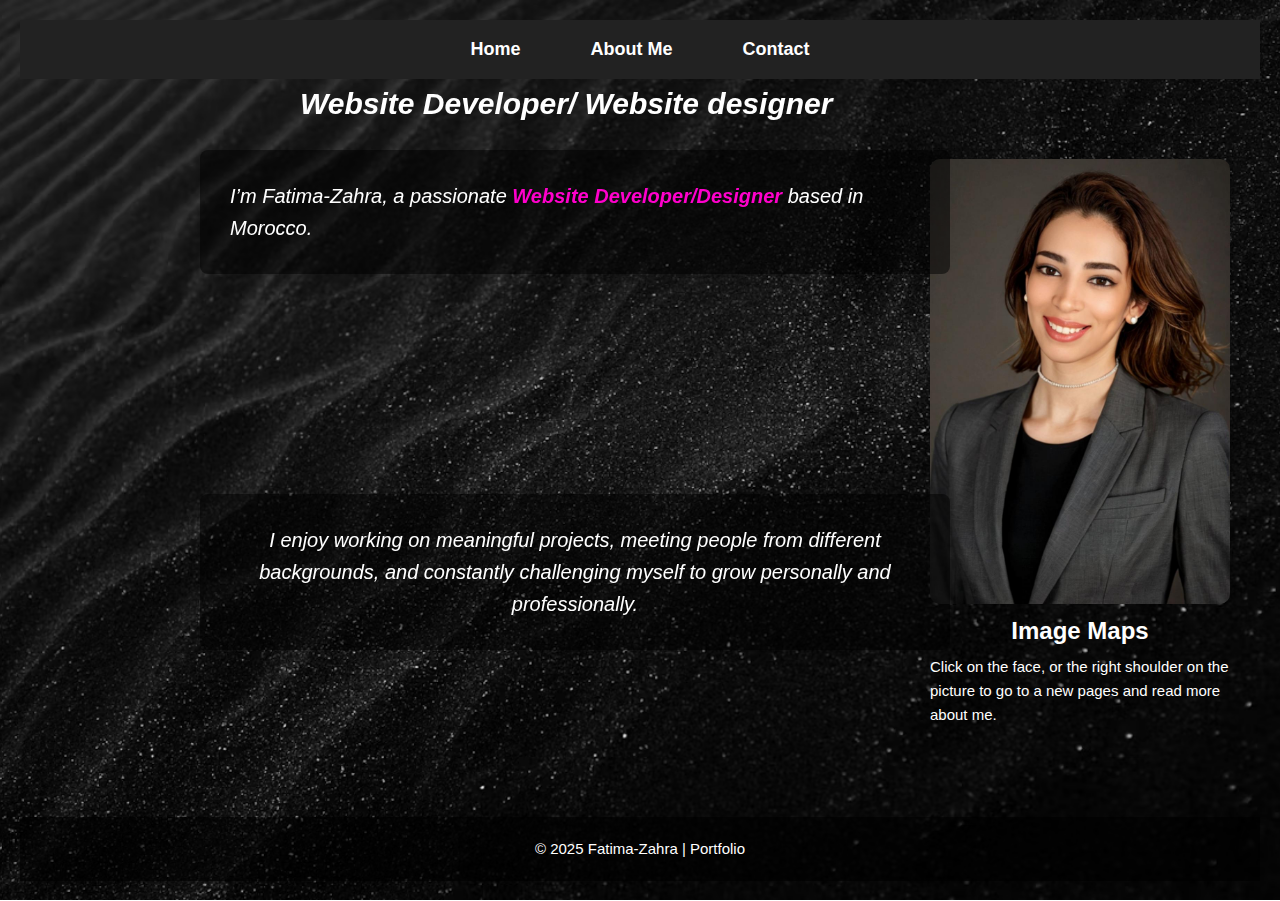
<file: index.html>
<!DOCTYPE html>
<html lang="en">
<head>
  <meta charset="UTF-8" />
  <meta name="viewport" content="width=device-width, initial-scale=1.0" />
  <title>My Portfolio</title>
  <link rel="stylesheet" href="style.css" />
</head>
<body style="background: url('images/backg.jpg') no-repeat center center fixed; background-size: cover;">

  <!-- Navigation -->
  <header>
    <nav>
      <a href="index.html">Home</a>
      <a href="about.html">About Me</a>
      <a href="contact.html">Contact</a>
    </nav>
  </header>

  <main class="main-section">

    <!-- Left Side: About Me -->
    <section class="left-column">
      <h2><strong>Website Developer/ Website designer</strong></h2>
      <p>I’m Fatima-Zahra, a passionate <b>Website Developer/Designer</b> based in Morocco.</p>
    </section>

    <!-- Right Side: Image + Map Info -->
    <section class="right-column">
      <img src="images/pppptpp.jpg" alt="Fatima-Zahra" usemap="#workmap" width="300" height="auto"/>

      <map name="workmap">
        <area shape="rect" coords="34,44,270,350" alt="face" href="about.html" />
        <area shape="circle" coords="337,300,44" alt="bottom of the picture" href="contact.html" />
      </map>

        <h2>Image Maps</h2>
        <p class="image-map-text">Click on the face, or the right shoulder on the picture to go to a new pages and read more about me.</p>
        <p class="bottom-left-text">
          I enjoy working on meaningful projects, meeting people from different backgrounds, and constantly challenging myself to grow personally and professionally.
        </p>
    </section>

    

  </main>

  <footer>
    <p>© 2025 Fatima-Zahra | Portfolio</p>
  </footer>
</body>
</html>
</file>
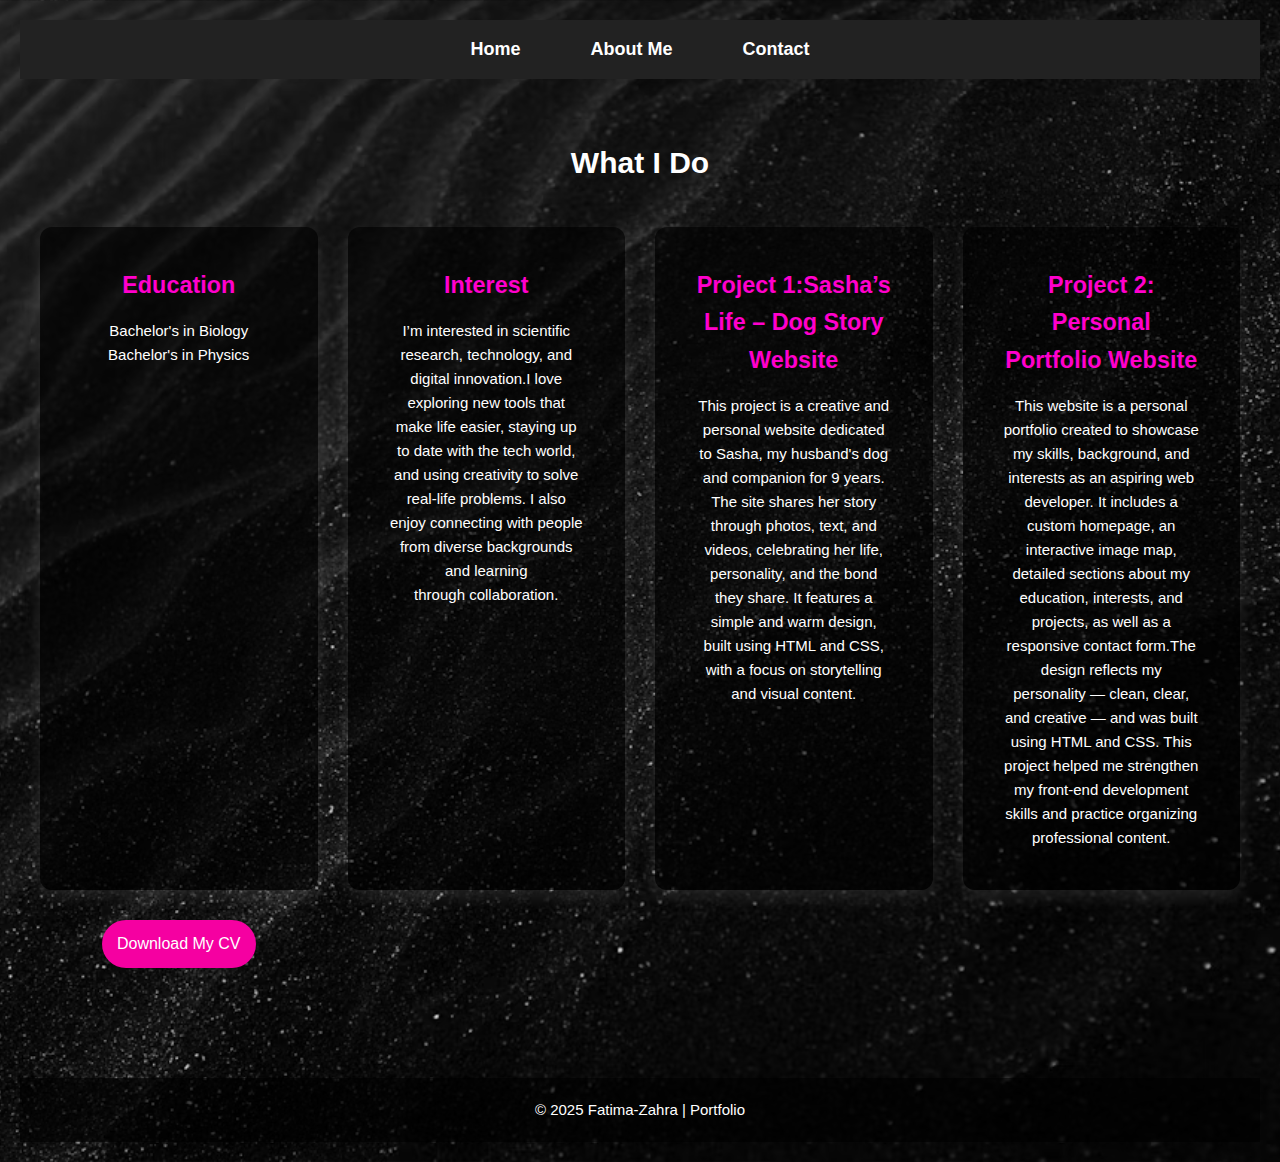
<file: about.html>
<!DOCTYPE html>
<html lang="en">
<head>
  <meta charset="UTF-8" />
  <meta name="viewport" content="width=device-width, initial-scale=1.0" />
  <link rel="stylesheet" href="style.css" />
  <title>My Portfolio</title>
</head>
<body style="background: url('images/backg.jpg'); background-size: cover; background-position: center;">

  <header>
    <nav>
      <a href="index.html">Home</a>
      <a href="about.html">About Me</a>
      <a href="contact.html">Contact</a>
    </nav>
  </header>

  <section class="what-i-do">
    <h2>What I Do</h2>
    <div class="card-container">
      <div class="card">
        <h3>Education</h3>
        <p>Bachelor's in Biology</p>
        <p>Bachelor's in Physics</p>
      </div>

      <div class="card">
        <h3>Interest</h3>
        <p>I’m interested in scientific research, technology, and digital innovation.I love exploring new tools that make life easier, staying up to date with the tech world,  
         and using creativity to solve real-life problems.  
         I also enjoy connecting with people from diverse backgrounds and learning through collaboration.</p>
      </div>

      <div class="card">
        <h3>Project 1:Sasha’s Life – Dog Story Website </h3>
        <p>This project is a creative and personal website dedicated to Sasha, my husband's dog and companion for 9 years.  
         The site shares her story through photos, text, and videos, celebrating her life, personality, and the bond they share.  
         It features a simple and warm design, built using HTML and CSS, with a focus on storytelling and visual content.  
         </p>
      </div>

      <div class="card">
        <h3>Project 2: Personal Portfolio Website</h3>
        <p>This website is a personal portfolio created to showcase my skills, background, and interests as an aspiring web developer.  
         It includes a custom homepage, an interactive image map, detailed sections about my education, interests, and projects,  
         as well as a responsive contact form.The design reflects my personality — clean, clear, and creative — and was built using HTML and CSS.  
         This project helped me strengthen my front-end development skills and practice organizing professional content.</p>
      </div>
      <div>
      <a href="files/FatimaZahra-CV.pdf.pdf" download>
      <button onclick="window.location.href='files/FatimaZahra-CV.pdf.pdf'" class="Download-btn">Download My CV</button>
      </a>
      </div>
    </div>
  </section>

  <footer>
    <p>© 2025 Fatima-Zahra | Portfolio</p>
  </footer>

</body>

</html>
</file>
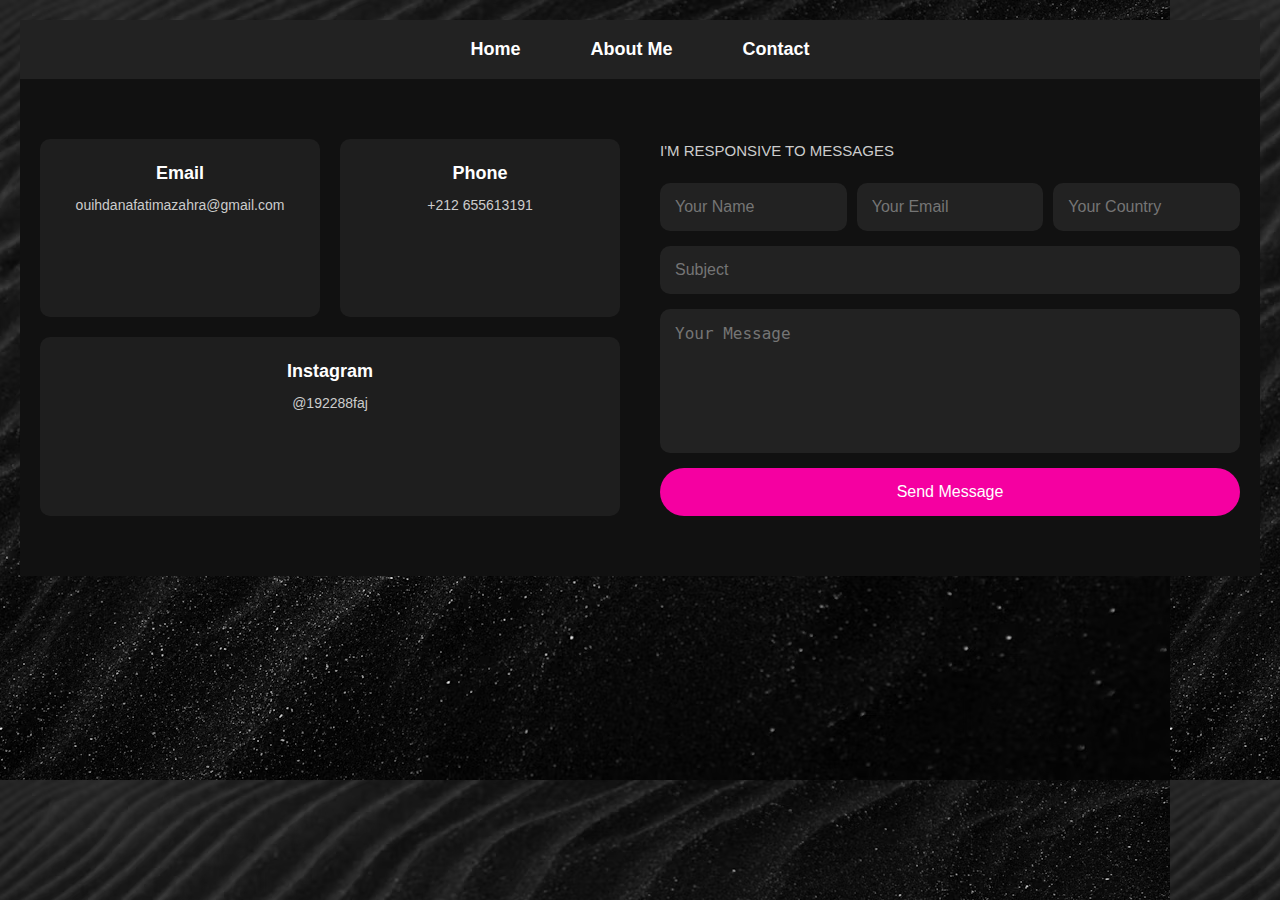
<file: contact.html>
<!DOCTYPE html>
<html lang="en">
<head>
  <meta charset="UTF-8">
  <meta name="viewport" content="width=device-width, initial-scale=1.0">
  <link rel="stylesheet" type="text/css" href="style.css">
  <title>Contact Me</title>
</head>
<body style="background:url('images/backg.jpg')">

  <header>
    <nav>
      <a href="index.html">Home</a>
      <a href="about.html">About Me</a>
      <a href="contact.html">Contact</a>
   </header>
    </nav>
    <!--Contact Section-->  
    <section class="contact" id="contact">
    <div class="contact-info">
        <!--Email-->
      <div class="info-box">
        <i class="fas fa-envelope"></i>
        <h4>Email</h4>
        <p><a href="ouihdanafatimazahra@gmail.com">ouihdanafatimazahra@gmail.com</a></p>
      </div>
      <!--Phone-->
      <div class="info-box">  
        <i class="fas Fa-phone"></i>
        <h4>Phone</h4>
        <p><a href="tel:+212655613191">+212 655613191</a></p>
      </div>
      <!--Instagram-->
      <div class="info-box">  
        <i class="fas Fa-instagram"></i>
        <h4>Instagram</h4>
        <p><a href="https://www.instagram.com/192288faj/" target="_blank">@192288faj</a></p>
      </div>
    </div>

    <div class="contact-form">
      <p>I'M RESPONSIVE TO MESSAGES</p>

      <form action="#" method="post">
      <div class="form-group">
        <input type="Text" name="Name" placeholder="Your Name" required>
        <input type="Email" name="Email" placeholder="Your Email" required>
        <input type="Country" name="Country" placeholder="Your Country" required>
      </div>
      <input type="Text" name="Subject" placeholder="Subject" required>
      <textarea name="Message" placeholder="Your Message" rows="6" required></textarea>
      <button type="submit">Send Message</button>
      </form>
    </div>
    </section>

</body>
</html>
</file>
<file: style.css>
/* Reset */
* {
  margin: 0;
  padding: 0;
  box-sizing: border-box;
}

body {
  font-family: Arial, sans-serif;
  color: white;
}

/* Navigation */
nav {
  display: flex;
  justify-content: center;
  gap: 40px;
  background-color: rgba(0, 0, 0, 0.6);
  padding: 20px;
}

nav a {
  text-decoration: none;
  color: white;
  font-weight: bold;
  font-size: 18px;
}

nav a:hover {
  color: #ff00cc;
}

/* Main 2-column layout */
.main-section {
  display: flex;
  justify-content: space-between;
  align-items: flex-start;
  padding: 40px;
  max-width: 1100px;
  margin: auto;
  gap: 40px;
  flex-wrap: wrap;
}

/* Left Column - About */
.left-column {
  flex: 1;
  min-width: 300px;
}

.left-column h2 {
  font-size: 30px;
  font-weight: bold;
  color: #ffffff;
  margin-bottom: 25px;
  font-family: 'Gill Sans', 'Gill Sans MT', Calibri, 'Trebuchet MS', sans-serif;
  line-height: 1.6;
  position: fixed;
  top: 80px;
  left: 300px;
  font-style: italic;
}

.left-column p {
  font-size: 20px;
  font-family: 'Gill Sans', 'Gill Sans MT', Calibri, 'Trebuchet MS', sans-serif;
  line-height: 1.6;
  position: fixed;
  top: 150px;
  left: 200px;
  width: 750px;
  padding: 30px;
  font-style: italic;
  color: white;
  background-color: rgba(0, 0, 0, 0.5);
  border-radius: 8px;
  z-index: 10;
}
b {
  color:  #ff00cc;
}

/* Right Column - Image and Map */
.right-column {
  flex: 1;
  min-width: 300px;
  text-align: center;
  margin-left: 800px;
}

.right-column img {
  max-width: 100%;
  border-radius: 10px;
}

.image-map-text {
  margin-top: 5px;
  text-align: left;
  
}

.image-map-text h2 {
  font-size: 20px;
  color: #ff00cc;
}

.image-map-text p {
  font-size: 18px;
}

.bottom-left-text {
  font-family: 'Gill Sans', 'Gill Sans MT', Calibri, 'Trebuchet MS', sans-serif;
  line-height: 1.6;
  font-size: 20px;
  position: fixed; /* stays in place even when scrolling */
  bottom: 250px;
  left: 200px;
  width: 750px; /* adjust width as needed */
  padding: 30px; 
  font-style: italic;
  color: white;
  background-color: rgba(0, 0, 0, 0.5); /* optional for readability */
  border-radius: 8px; /* optional: smooth corners */
  z-index: 10; /* keeps it on top */
}

/* Footer */
footer {
  text-align: center;
  padding: 20px;
  background-color: rgba(0, 0, 0, 0.6);
  color: white;
  margin-top: 40px;
}

/* About Section */
.what-i-do {
  font-size: 20px;
  padding: 60px 20px;
  text-align: center;
  color: white;
  font-family: 'Gill Sans', 'Gill Sans MT', Calibri, 'Trebuchet MS', sans-serif;
}

.card-container {
  display: grid;
  grid-template-columns: repeat(auto-fit, minmax(250px, 1fr));
  gap: 30px;
  margin-top: 40px;
  max-width: 1200px;
  margin-left: auto;
  margin-right: auto;
  flex-wrap: wrap; /* allows stacking on small screens */
}

.card {
  background-color: rgba(0, 0, 0, 0.6);
  padding: 40px;
  border-radius: 12px;
  box-shadow: 0 8px 16px rgba(255, 255, 255, 0.1);
  transition: transform 0.3s ease;
}

.card:hover {
  transform: translateY(-5px);
}

.card h3 {
  margin-bottom: 15px;
  color: #ff00cc;
}
.button {
  padding: 10px 15px;
  background-color: #ff00cc;
  border: none;
  border-radius: 5px;
  color: white;
  cursor: pointer;
}

.button: hover {
background-color: #e600b8;
}

/* accent color */

footer{
  text-align: center;
  padding: 20px;
  background-color: rgba(0, 0, 0, 0.6);
  margin-top: 50px;
  font-family: 'Gill Sans', 'Gill Sans MT', Calibri, 'Trebuchet MS', sans-serif;
}

p {
  font-size: 15px;
}

/* Reset */
* {
  margin: 0;
  padding: 0;
  box-sizing: border-box;
}

/* Body Style */
body {
  font-family: 'Arial', sans-serif;
  background: url('images/backg.jpg') no-repeat center center/cover;
  color: #333;
}

/* Navigation */
nav {
  display: flex;
  justify-content: center;
  background-color: rgba(0, 0, 0, 0.7);
  padding: 15px;
}

nav a {
  color: #fff;
  text-decoration: none;
  margin: 0 20px;
  font-weight: bold;
  transition: color 0.3s;
}

nav a:hover {
  color: #f39c12;
}

/* Reset default styles */
* {
  margin: 0;
  padding: 0;
  box-sizing: border-box;
}

/* Body styling */
body {
  font-family: 'Segoe UI', Tahoma, Geneva, Verdana, sans-serif;
  background-color: #111;
  color: #fff;
  line-height: 1.6;
  padding: 20px;
}

/* Navigation bar */
nav {
  background-color: #222;
  padding: 15px 20px;
  text-align: center;
}

nav a {
  color: #fff;
  text-decoration: none;
  margin: 0 15px;
  font-weight: bold;
  transition: color 0.3s ease;
}

nav a:hover,
nav a.active {
  color: #f500a1;
}

/* Contact Section */
.contact {
  background: #111;
  padding: 60px 20px;
  display: flex;
  flex-wrap: wrap;
  justify-content: center;
  gap: 40px;
}

/* Info boxes */
.contact-info {
  flex: 1;
  display: flex;
  flex-wrap: wrap;
  gap: 20px;
  max-width: 600px;
}

.info-box {
  background: #1e1e1e;
  padding: 20px;
  flex: 1 1 250px;
  text-align: center;
  border-radius: 10px;
  transition: background 0.3s ease;
}

.info-box i {
  font-size: 24px;
  margin-bottom: 10px;
  color: #f500a1;
}

.info-box h4 {
  font-size: 18px;
  margin-bottom: 5px;
}

.info-box p a {
  color: #ccc;
  text-decoration: none;
  font-size: 14px;
}

.info-box p a:hover {
  color: #f500a1;
}

/* Contact form */
.contact-form {
  flex: 1;
  max-width: 600px;
}

.contact-form h2 {
  color: #f500a1;
  font-size: 24px;
  margin-bottom: 5px;
}

.contact-form p {
  color: #ccc;
  margin-bottom: 20px;
}

form {
  display: flex;
  flex-direction: column;
  gap: 15px;
}

.form-group {
  display: flex;
  flex-direction: row;
  gap: 10px;
}

.form-group input {
  flex: 1;
}

input,
textarea {
  padding: 15px;
  background: #222;
  border: none;
  border-radius: 10px;
  color: #fff;
  font-size: 16px;
  width: 100%;
}

textarea {
  resize: none;
}

/* Button */
button {
  background: #f500a1;
  color: white;
  padding: 15px;
  border: none;
  border-radius: 30px;
  font-size: 16px;
  cursor: pointer;
  transition: background 0.3s ease;
}

button:hover {
  background: #e10092;
}

/* Responsive Design */
@media (max-width: 768px) {
  .contact {
    flex-direction: column;
    align-items: center;
  }

  .form-group {
    flex-direction: column;
  }
}
</file>
